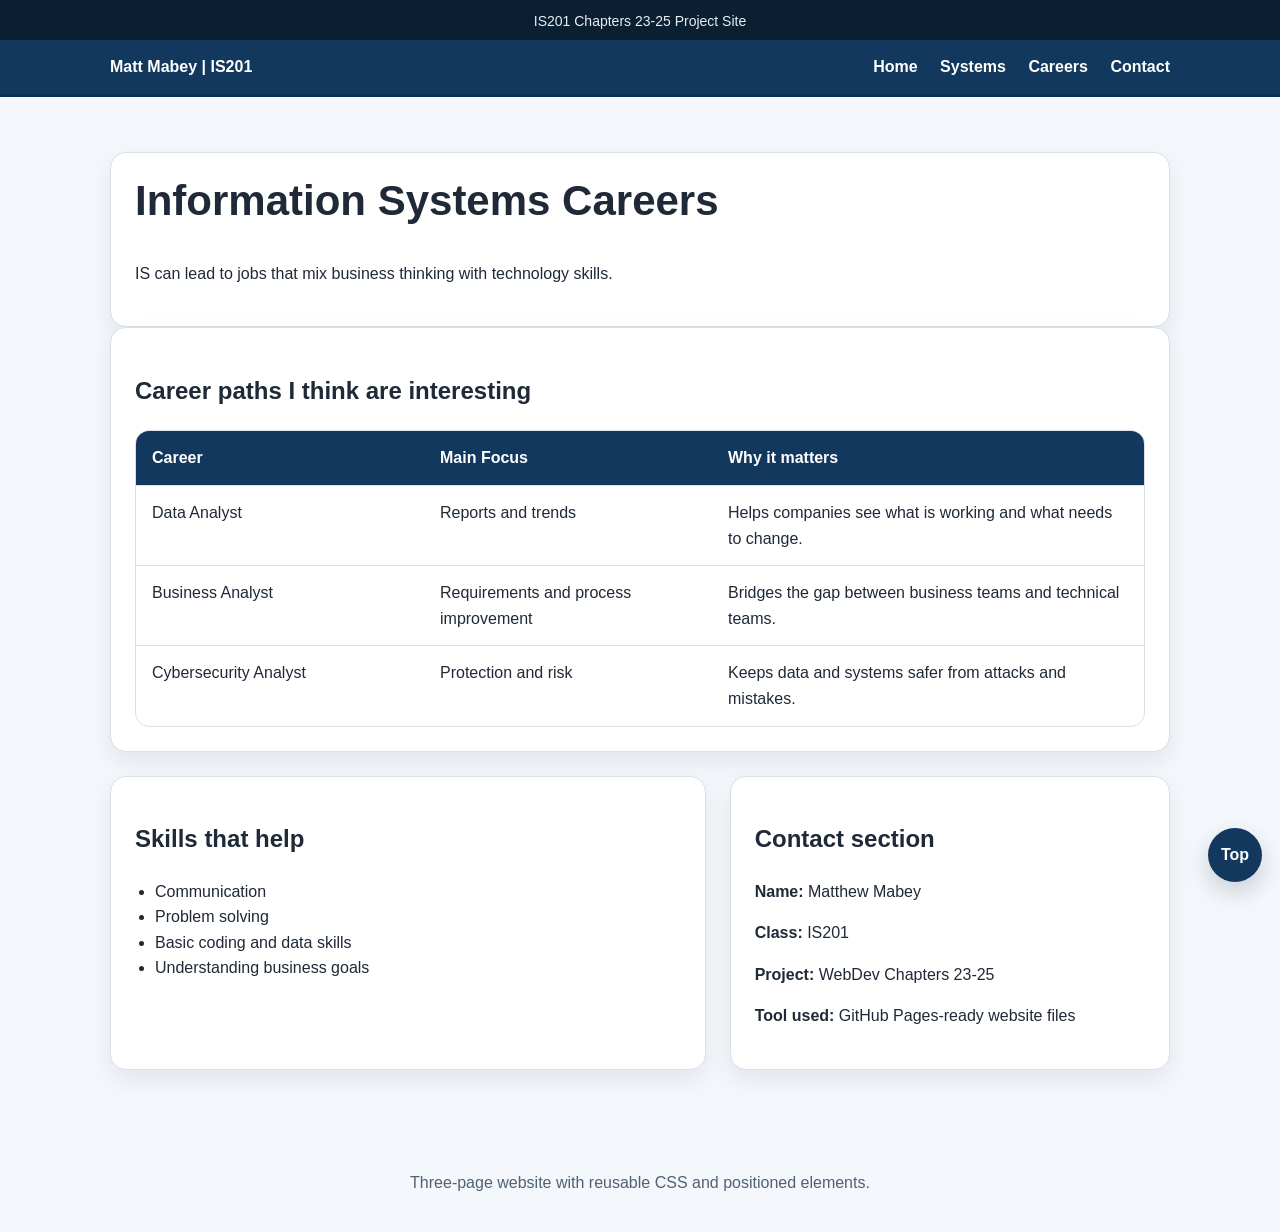
<file: careers.html>
<!DOCTYPE html>
<html lang="en">
<head>
  <meta charset="UTF-8">
  <meta name="viewport" content="width=device-width, initial-scale=1.0">
  <title>IS201 Web Project - Careers</title>
  <link rel="stylesheet" href="styles.css">
</head>
<body id="top">
  <div class="topbar">IS201 Chapters 23-25 Project Site</div>

  <nav class="site-nav">
    <div class="nav-wrap">
      <div class="brand">Matt Mabey | IS201</div>
      <div class="nav-links">
        <a href="index.html">Home</a>
        <a href="systems.html">Systems</a>
        <a href="careers.html">Careers</a>
        <a href="#contact">Contact</a>
      </div>
    </div>
  </nav>

  <main class="content-wrap page-space">
    <section class="page-header card">
      <h1>Information Systems Careers</h1>
      <p>
        IS can lead to jobs that mix business thinking with technology skills.
      </p>
    </section>

    <section class="section card">
      <h2>Career paths I think are interesting</h2>
      <div class="career-table">
        <div class="row row-head">
          <div>Career</div>
          <div>Main Focus</div>
          <div>Why it matters</div>
        </div>
        <div class="row">
          <div>Data Analyst</div>
          <div>Reports and trends</div>
          <div>Helps companies see what is working and what needs to change.</div>
        </div>
        <div class="row">
          <div>Business Analyst</div>
          <div>Requirements and process improvement</div>
          <div>Bridges the gap between business teams and technical teams.</div>
        </div>
        <div class="row">
          <div>Cybersecurity Analyst</div>
          <div>Protection and risk</div>
          <div>Keeps data and systems safer from attacks and mistakes.</div>
        </div>
      </div>
    </section>

    <section class="section two-column">
      <div class="card">
        <h2>Skills that help</h2>
        <ul class="feature-list">
          <li>Communication</li>
          <li>Problem solving</li>
          <li>Basic coding and data skills</li>
          <li>Understanding business goals</li>
        </ul>
      </div>

      <div id="contact" class="card">
        <h2>Contact section</h2>
        <p><strong>Name:</strong> Matthew Mabey</p>
        <p><strong>Class:</strong> IS201</p>
        <p><strong>Project:</strong> WebDev Chapters 23-25</p>
        <p><strong>Tool used:</strong> GitHub Pages-ready website files</p>
      </div>
    </section>
  </main>

  <a class="back-top" href="#top" title="Back to top">Top</a>

  <footer class="footer">
    <p>Three-page website with reusable CSS and positioned elements.</p>
  </footer>
</body>
</html>
</file>
<file: styles.css>
/* IS201 Web Project stylesheet */

* {
  box-sizing: border-box;
}

body {
  margin: 0;
  font-family: Arial, Helvetica, sans-serif;
  background: #f4f7fb;
  color: #1f2937;
  line-height: 1.6;
}

a {
  color: #0f4c81;
}

a:hover {
  color: #0a2f50;
}

a:visited {
  color: #5a3f8c;
}

.topbar {
  background: #0b1f33;
  color: #e7edf5;
  text-align: center;
  padding: 10px 15px;
  font-size: 14px;
}

.site-nav {
  position: fixed;
  top: 40px;
  left: 0;
  width: 100%;
  background: #12395d;
  z-index: 1000;
  border-bottom: 3px solid #0a2f50;
}

.nav-wrap {
  max-width: 1100px;
  margin: 0 auto;
  padding: 14px 20px;
  display: flex;
  justify-content: space-between;
  align-items: center;
  gap: 20px;
}

.brand {
  color: white;
  font-weight: bold;
}

.nav-links a {
  color: white;
  text-decoration: none;
  margin-left: 18px;
  font-weight: bold;
}

.nav-links a:hover {
  text-decoration: underline;
  color: #dcecff;
}

.hero {
  max-width: 1100px;
  margin: 130px auto 30px;
  padding: 0 20px;
  display: grid;
  grid-template-columns: 1.2fr 0.9fr;
  gap: 24px;
}

.hero-text h1,
.page-header h1 {
  margin-top: 0;
  line-height: 1.15;
  font-size: 42px;
}

.eyebrow {
  text-transform: uppercase;
  letter-spacing: 1px;
  color: #245b8c;
  font-weight: bold;
  margin-bottom: 12px;
}

.card,
.mini-card {
  background: white;
  border: 1px solid #d7e1ec;
  border-radius: 16px;
  box-shadow: 0 10px 24px rgba(12, 33, 58, 0.08);
}

.card {
  padding: 24px;
}

.hero-card {
  position: relative;
  text-align: center;
}

.badge {
  position: absolute;
  top: 14px;
  right: 14px;
  background: #ffd66b;
  color: #4a3410;
  font-weight: bold;
  padding: 7px 11px;
  border-radius: 999px;
  border: 1px solid #dcb24d;
}

.button-row {
  margin-top: 22px;
}

.button {
  display: inline-block;
  text-decoration: none;
  background: #12395d;
  color: white !important;
  padding: 12px 18px;
  border-radius: 10px;
  margin-right: 10px;
  border: 2px solid #12395d;
}

.button-secondary {
  background: white;
  color: #12395d !important;
}

.content-wrap {
  max-width: 1100px;
  margin: 0 auto;
  padding: 0 20px 40px;
}

.page-space {
  margin-top: 110px;
}

.section {
  margin-bottom: 24px;
}

.card-grid {
  display: grid;
  grid-template-columns: repeat(3, 1fr);
  gap: 18px;
}

.mini-card {
  padding: 20px;
}

.two-column {
  display: grid;
  grid-template-columns: 1.15fr 0.85fr;
  gap: 24px;
}

.feature-list {
  padding-left: 20px;
}

.spotlight {
  background: linear-gradient(180deg, #ffffff 0%, #eef5fc 100%);
}

.callout {
  margin-top: 14px;
  padding: 14px;
  background: #e9f3ff;
  border-left: 4px solid #1a67aa;
  border-radius: 8px;
}

.float-image {
  float: right;
  margin: 0 0 15px 20px;
  border: 1px solid #d7e1ec;
  border-radius: 14px;
  background: #fafcff;
  padding: 8px;
}

.clearfix::after {
  content: "";
  display: table;
  clear: both;
}

.relative-box {
  position: relative;
  padding-top: 38px;
}

.corner-note {
  position: absolute;
  top: 12px;
  right: 16px;
  background: #12395d;
  color: white;
  padding: 6px 10px;
  border-radius: 8px;
  font-size: 13px;
}

.career-table {
  border: 1px solid #d7e1ec;
  border-radius: 14px;
  overflow: hidden;
}

.row {
  display: grid;
  grid-template-columns: 1fr 1fr 1.5fr;
}

.row > div {
  padding: 14px 16px;
  border-top: 1px solid #d7e1ec;
}

.row-head {
  background: #12395d;
  color: white;
  font-weight: bold;
}

.row-head > div {
  border-top: none;
}

.back-top {
  position: fixed;
  right: 18px;
  bottom: 18px;
  background: #12395d;
  color: white !important;
  text-decoration: none;
  width: 54px;
  height: 54px;
  border-radius: 50%;
  display: flex;
  align-items: center;
  justify-content: center;
  font-weight: bold;
  box-shadow: 0 10px 24px rgba(12, 33, 58, 0.18);
  z-index: 999;
}

.footer {
  text-align: center;
  color: #506174;
  padding: 20px;
}

@media (max-width: 900px) {
  .hero,
  .two-column,
  .card-grid,
  .row {
    grid-template-columns: 1fr;
  }

  .nav-wrap {
    flex-direction: column;
    align-items: flex-start;
  }

  .nav-links a {
    margin: 0 14px 0 0;
    display: inline-block;
  }
}
</file>
